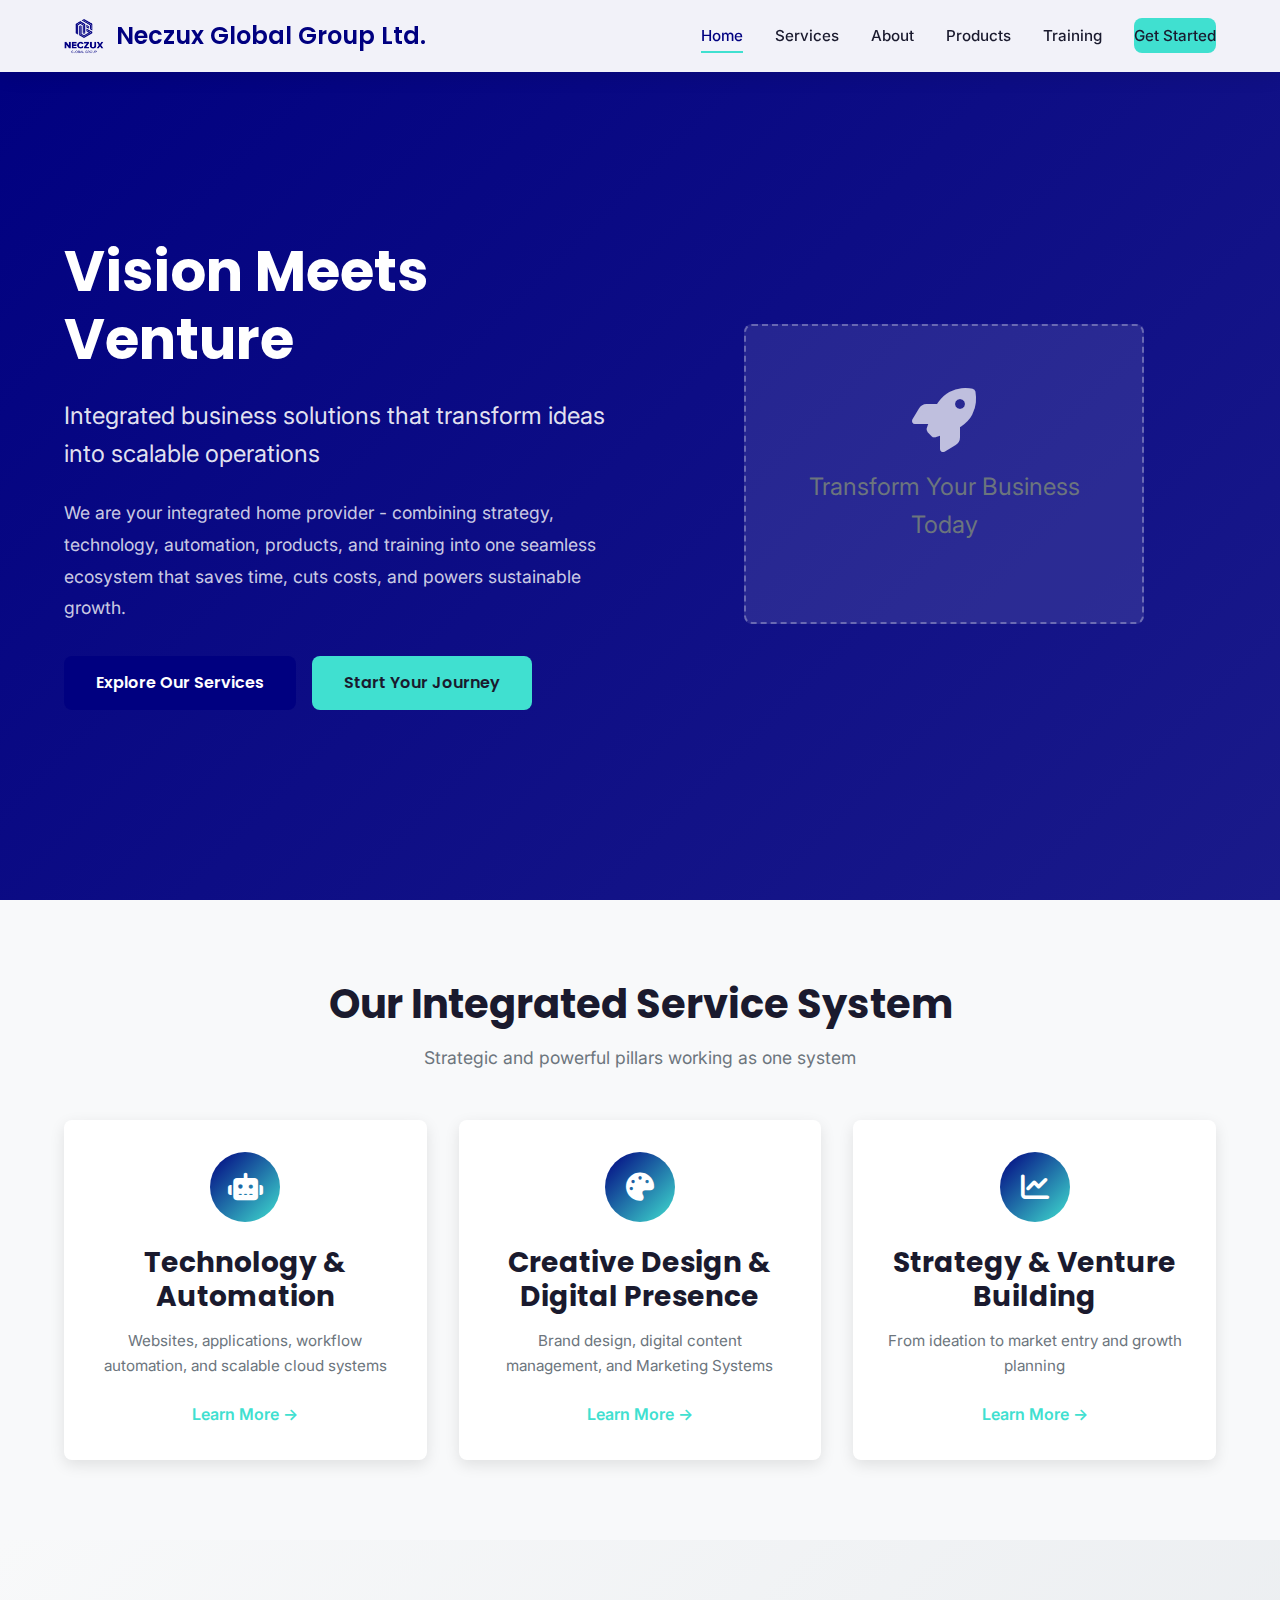
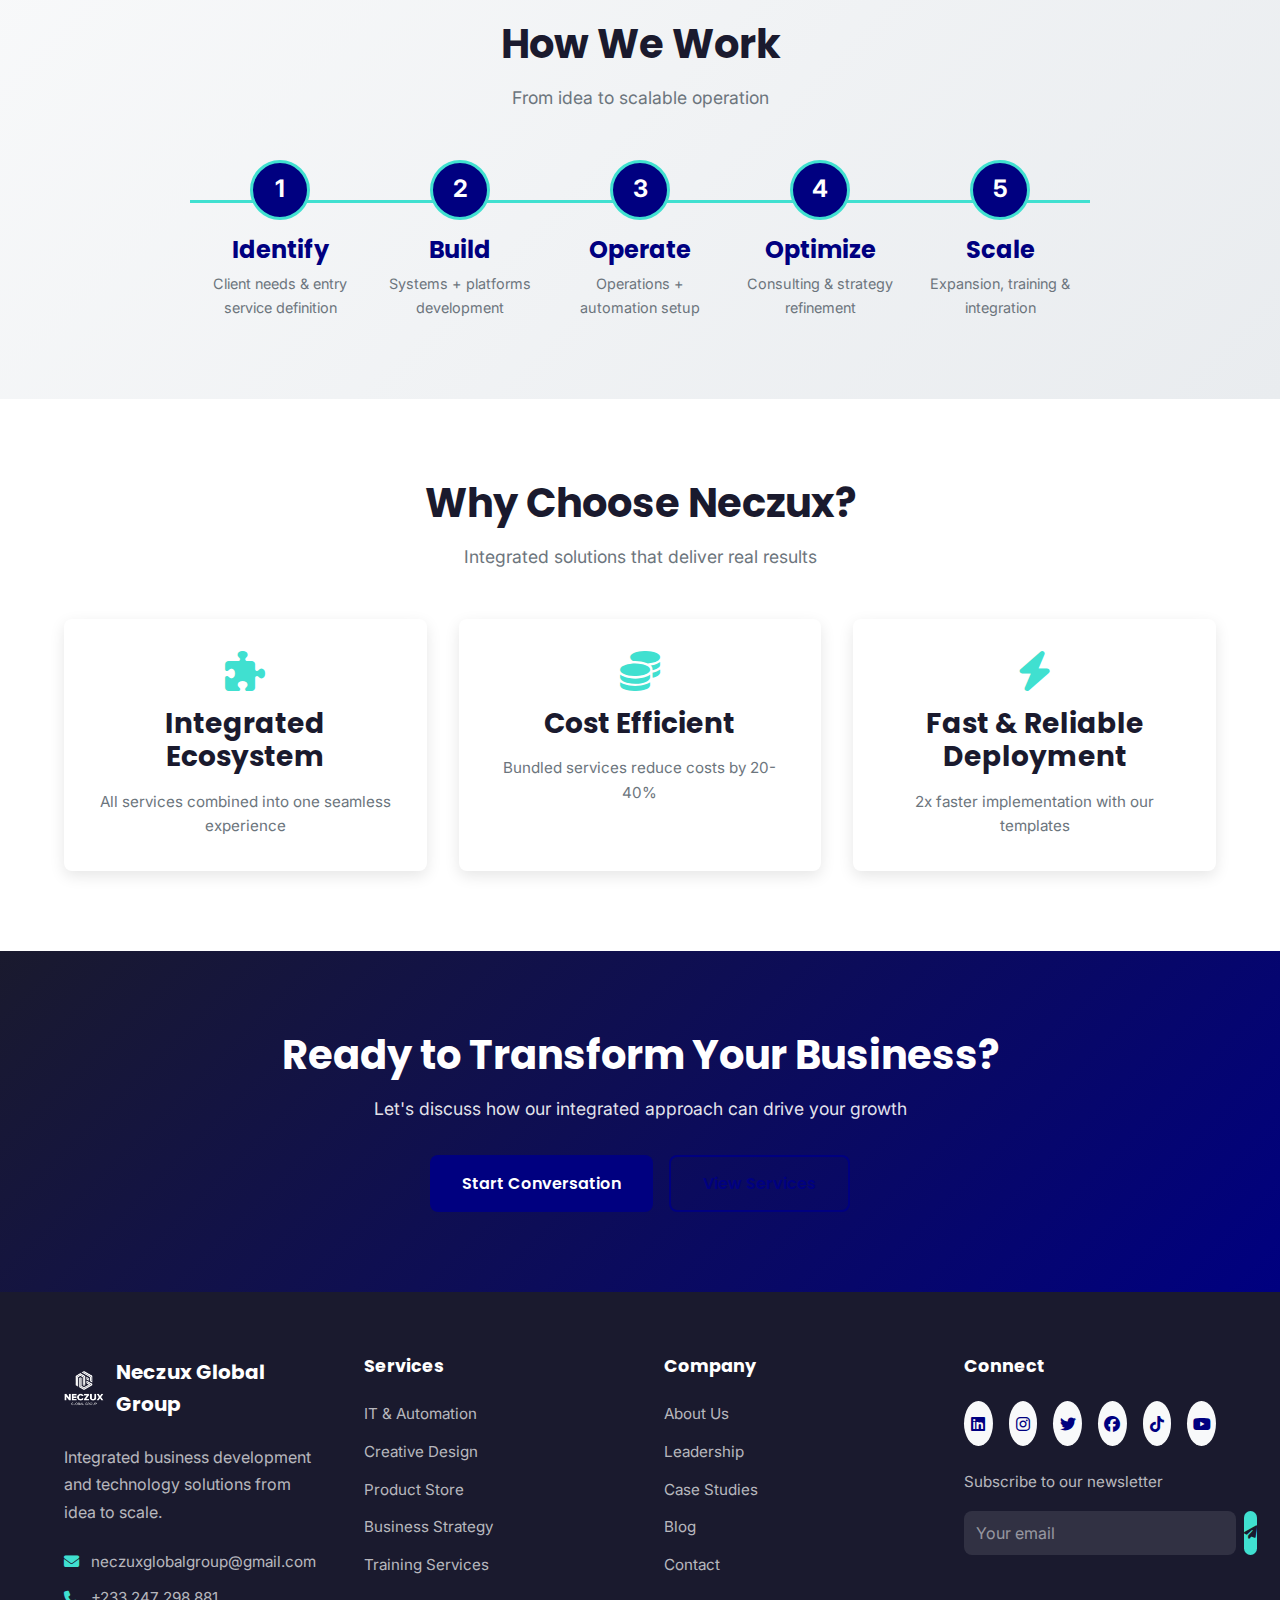
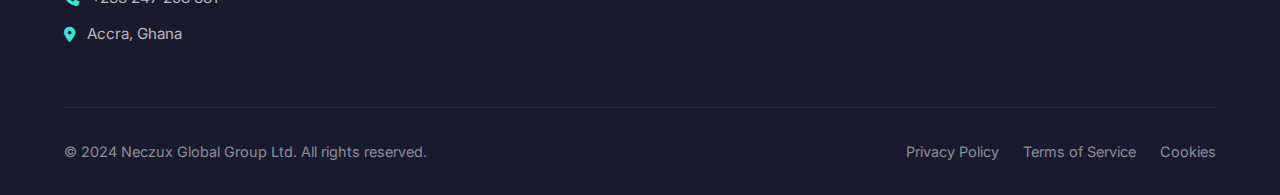
<file: index.html>
<!DOCTYPE html>
<html lang="en">
<head>
    <meta charset="UTF-8">
    <meta name="viewport" content="width=device-width, initial-scale=1.0">
    <meta name="description" content="Neczux Global Group - Integrated Business Solutions from Idea to Scale">
    <title>Neczux Global Group | Vision Meets Venture</title>
    <link rel="stylesheet" href="styles/main.css">
    <link rel="stylesheet" href="https://cdnjs.cloudflare.com/ajax/libs/font-awesome/6.4.0/css/all.min.css">
    <link href="https://fonts.googleapis.com/css2?family=Poppins:wght@300;400;500;600;700;800&family=Inter:wght@300;400;500;600&display=swap" rel="stylesheet">
    <link rel="icon" type="image/x-icon" href="assets/images/favicon.ico">
</head>
<body>
    <!-- Header & Navigation -->
    <header class="main-header">
        <div class="container">
            <nav class="navbar">
                <a href="index.html" class="logo">
                    <img src="ngg-images/NGG.png" alt="Neczux Global Group Logo">
                    <span class="logo-text">Neczux Global Group Ltd.</span>
                </a>
                
                <div class="nav-menu">
                    <ul class="nav-list">
                        <li><a href="index.html" class="active">Home</a></li>
                        <li><a href="services.html">Services</a></li>
                        <li><a href="about.html">About</a></li>
                        <li><a href="products.html">Products</a></li>
                        <li><a href="training.html">Training</a></li>
                        <li><a href="contact.html" class="nav-cta">Get Started</a></li>
                    </ul>
                </div>
                
                <button class="mobile-menu-btn">
                    <span></span>
                    <span></span>
                    <span></span>
                </button>
            </nav>
        </div>
    </header>

    <!-- Hero Section -->
    <section class="hero">
        <div class="container">
            <div class="hero-content">
                <h1 class="hero-title">Vision Meets Venture</h1>
                <p class="hero-subtitle">Integrated business solutions that transform ideas into scalable operations</p>
                <p class="hero-description">
                    We are your integrated home provider - combining strategy, technology, automation, 
                    products, and training into one seamless ecosystem that saves time, cuts costs, 
                    and powers sustainable growth.
                </p>
                <div class="hero-buttons">
                    <a href="services.html" class="btn btn-primary">Explore Our Services</a>
                    <a href="contact.html" class="btn btn-secondary">Start Your Journey</a>
                </div>
            </div>
            <div class="hero-visual">
                <div class="visual-placeholder">
                    <i class="fas fa-rocket"></i>
                    <p>Transform Your Business Today</p>
                </div>
            </div>
        </div>
    </section>

    <!-- Core Services -->
    <section class="core-services">
        <div class="container">
            <div class="section-header">
                <h2>Our Integrated Service System</h2>
                <p class="section-subtitle">Strategic and powerful pillars working as one system</p>
            </div>
            
            <div class="services-grid">
                <div class="service-card">
                    <div class="service-icon">
                        <i class="fas fa-robot"></i>
                    </div>
                    <h3>Technology & Automation</h3>
                    <p>Websites, applications, workflow automation, and scalable cloud systems</p>
                    <a href="services.html#it-automation" class="service-link">Learn More →</a>
                </div>
                
                <div class="service-card">
                    <div class="service-icon">
                        <i class="fas fa-palette"></i>
                    </div>
                    <h3>Creative Design & Digital Presence</h3>
                    <p>Brand design, digital content management, and Marketing Systems </p>
                    <a href="services.html#creative-design" class="service-link">Learn More →</a>
                </div>
                
                <div class="service-card">
                    <div class="service-icon">
                        <i class="fas fa-chart-line"></i>
                    </div>
                    <h3>Strategy & Venture Building</h3>
                    <p>From ideation to market entry and growth planning</p>
                    <a href="services.html#strategy" class="service-link">Learn More →</a>
                </div>
            </div>
        </div>
    </section>

    <!-- Development Framework -->
    <section class="framework">
        <div class="container">
            <div class="section-header">
                <h2>How We Work</h2>
                <p class="section-subtitle">From idea to scalable operation</p>
            </div>
            
            <div class="framework-timeline">
                <div class="timeline-step">
                    <div class="step-number">1</div>
                    <h4>Identify</h4>
                    <p>Client needs & entry service definition</p>
                </div>
                
                <div class="timeline-step">
                    <div class="step-number">2</div>
                    <h4>Build</h4>
                    <p>Systems + platforms development</p>
                </div>
                
                <div class="timeline-step">
                    <div class="step-number">3</div>
                    <h4>Operate</h4>
                    <p>Operations + automation setup</p>
                </div>
                
                <div class="timeline-step">
                    <div class="step-number">4</div>
                    <h4>Optimize</h4>
                    <p>Consulting & strategy refinement</p>
                </div>
                
                <div class="timeline-step">
                    <div class="step-number">5</div>
                    <h4>Scale</h4>
                    <p>Expansion, training & integration</p>
                </div>
            </div>
        </div>
    </section>

    <!-- Why Choose Us -->
    <section class="why-choose">
        <div class="container">
            <div class="section-header">
                <h2>Why Choose Neczux?</h2>
                <p class="section-subtitle">Integrated solutions that deliver real results</p>
            </div>
            
            <div class="benefits-grid">
                <div class="benefit-card">
                    <i class="fas fa-puzzle-piece"></i>
                    <h3>Integrated Ecosystem</h3>
                    <p>All services combined into one seamless experience</p>
                </div>
                
                <div class="benefit-card">
                    <i class="fas fa-coins"></i>
                    <h3>Cost Efficient</h3>
                    <p>Bundled services reduce costs by 20-40%</p>
                </div>
                
                <div class="benefit-card">
                    <i class="fas fa-bolt"></i>
                    <h3>Fast & Reliable Deployment</h3>
                    <p>2x faster implementation with our templates</p>
                </div>
            </div>
        </div>
    </section>
    
    <!-- CTA Section -->
    <section class="cta-section">
        <div class="container">
            <div class="cta-content">
                <h2>Ready to Transform Your Business?</h2>
                <p>Let's discuss how our integrated approach can drive your growth</p>
                <div class="cta-buttons">
                    <a href="contact.html" class="btn btn-primary">Start Conversation</a>
                    <a href="services.html" class="btn btn-outline">View Services</a>
                </div>
            </div>
        </div>
    </section>

    <!-- Footer -->
    <footer class="main-footer">
        <div class="container">
            <div class="footer-grid">
                <div class="footer-col">
                    <div class="footer-logo">
                        <img src="ngg-images/NGG3.png" alt="Neczux Logo">
                        <span>Neczux Global Group</span>
                    </div>
                    <p class="footer-description">
                        Integrated business development and technology solutions from idea to scale.
                    </p>
                    <div class="footer-contact">
                        <p><i class="fas fa-envelope"></i> neczuxglobalgroup@gmail.com</p>
                        <p><i class="fas fa-phone"></i> +233 247 298 881</p>
                        <p><i class="fas fa-map-marker-alt"></i> Accra, Ghana</p>
                    </div>
                </div>
                
                <div class="footer-col">
                    <h4>Services</h4>
                    <ul>
                        <li><a href="services.html#it-automation">IT & Automation</a></li>
                        <li><a href="services.html#creative-design">Creative Design</a></li>
                        <li><a href="products.html">Product Store</a></li>
                        <li><a href="services.html#strategy">Business Strategy</a></li>
                        <li><a href="training.html">Training Services</a></li>
                    </ul>
                </div>
                
                <div class="footer-col">
                    <h4>Company</h4>
                    <ul>
                        <li><a href="about.html">About Us</a></li>
                        <li><a href="about.html#leadership">Leadership</a></li>
                        <li><a href="#">Case Studies</a></li>
                        <li><a href="#">Blog</a></li>
                        <li><a href="contact.html">Contact</a></li>
                    </ul>
                </div>
                
                <div class="footer-col">
                    <h4>Connect</h4>
                    <div class="social-links">
                        <a href="https://www.linkedin.com/company/neczuxglobal" target="_blank" rel="noopener noreferrer" aria-label="LinkedIn">
                            <i class="fab fa-linkedin"></i>
                        </a>
                        <a href="https://www.instagram.com/neczuxglobal" target="_blank" rel="noopener noreferrer" aria-label="Instagram">
                            <i class="fab fa-instagram"></i>
                        </a>
                        <a href="https://x.com/neczuxglobal" target="_blank" rel="noopener noreferrer" aria-label="Twitter">
                            <i class="fab fa-twitter"></i>
                        </a>
                        <a href="https://www.facebook.com/neczuxglobal" target="_blank" rel="noopener noreferrer" aria-label="Facebook">
                            <i class="fab fa-facebook"></i>
                        </a>
                        <a href="https://www.tiktok.com/@neczuxglobal" target="_blank" rel="noopener noreferrer" aria-label="Tiktok">
                            <i class="fab fa-tiktok"></i>
                        <a href="#"><i class="fab fa-youtube"></i></a>
                    </div>
                    <div class="newsletter">
                        <p>Subscribe to our newsletter</p>
                        <form class="newsletter-form">
                            <input type="email" placeholder="Your email" required>
                            <button type="submit"><i class="fas fa-paper-plane"></i></button>
                        </form>
                    </div>
                </div>
            </div>
            
            <div class="footer-bottom">
                <p>&copy; 2024 Neczux Global Group Ltd. All rights reserved.</p>
                <div class="footer-links">
                    <a href="#">Privacy Policy</a>
                    <a href="#">Terms of Service</a>
                    <a href="#">Cookies</a>
                </div>
            </div>
        </div>
    </footer>

    <script src="scripts/main.js"></script>
</body>
</html>
</file>
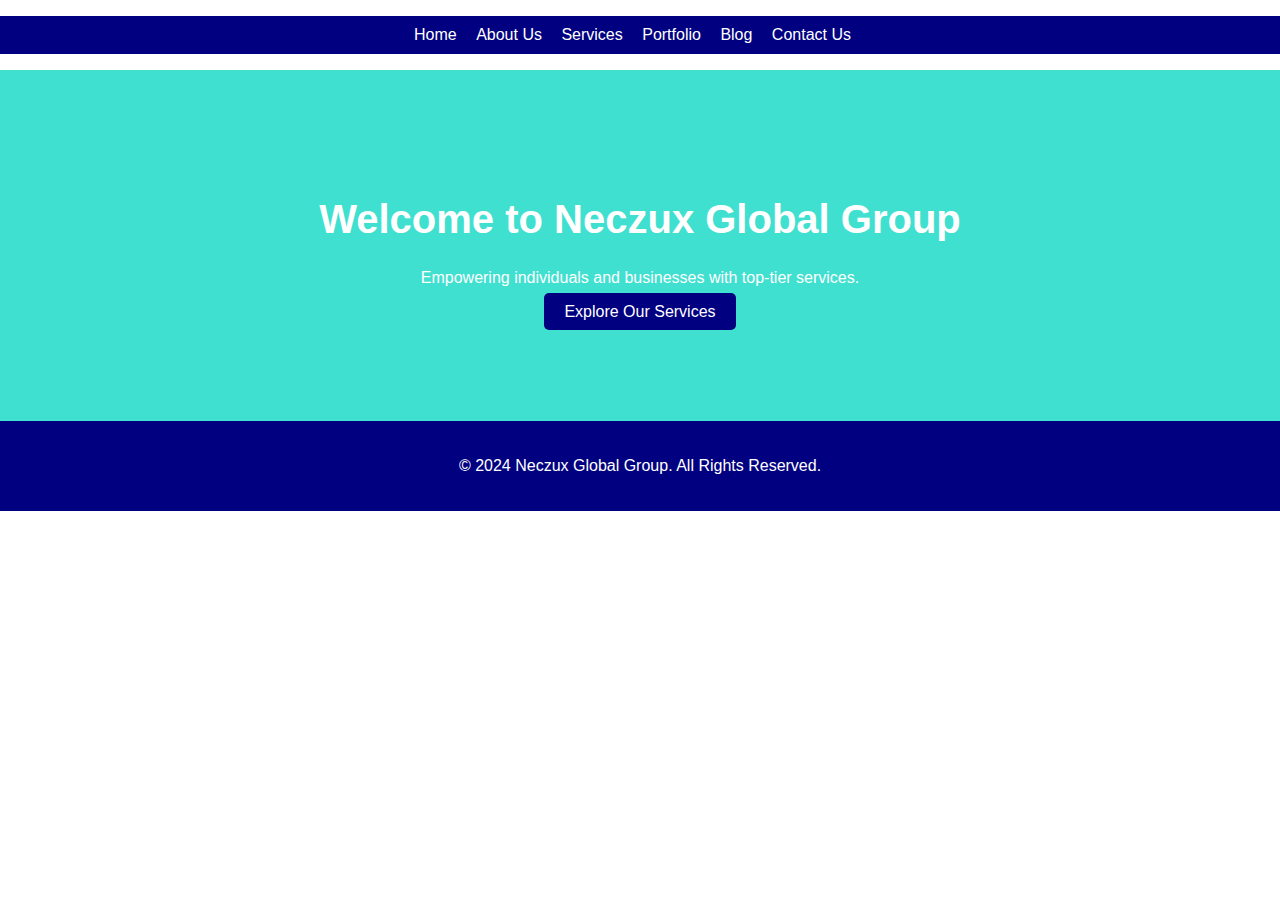
<file: frontend/index.html>
<!DOCTYPE html>
<html lang="en">
<head>
    <meta charset="UTF-8">
    <meta name="viewport" content="width=device-width, initial-scale=1.0">
    <title>Neczux Global Group</title>
    <link rel="stylesheet" href="../static/css/styles.css">
</head>
<body>
    <!-- Navigation -->
    <nav>
        <ul>
            <li><a href="#home">Home</a></li>
            <li><a href="#about">About Us</a></li>
            <li><a href="#services">Services</a></li>
            <li><a href="#portfolio">Portfolio</a></li>
            <li><a href="#blog">Blog</a></li>
            <li><a href="#contact">Contact Us</a></li>
        </ul>
    </nav>

    <!-- Home Section -->
    <section id="home">
        <h1>Welcome to Neczux Global Group</h1>
        <p>Empowering individuals and businesses with top-tier services.</p>
        <a href="#services">Explore Our Services</a>
    </section>

    <!-- Other Sections (About, Services, etc.) will follow here -->

    <!-- Footer -->
    <footer>
        <p>&copy; 2024 Neczux Global Group. All Rights Reserved.</p>
    </footer>
</body>
</html>
</file>
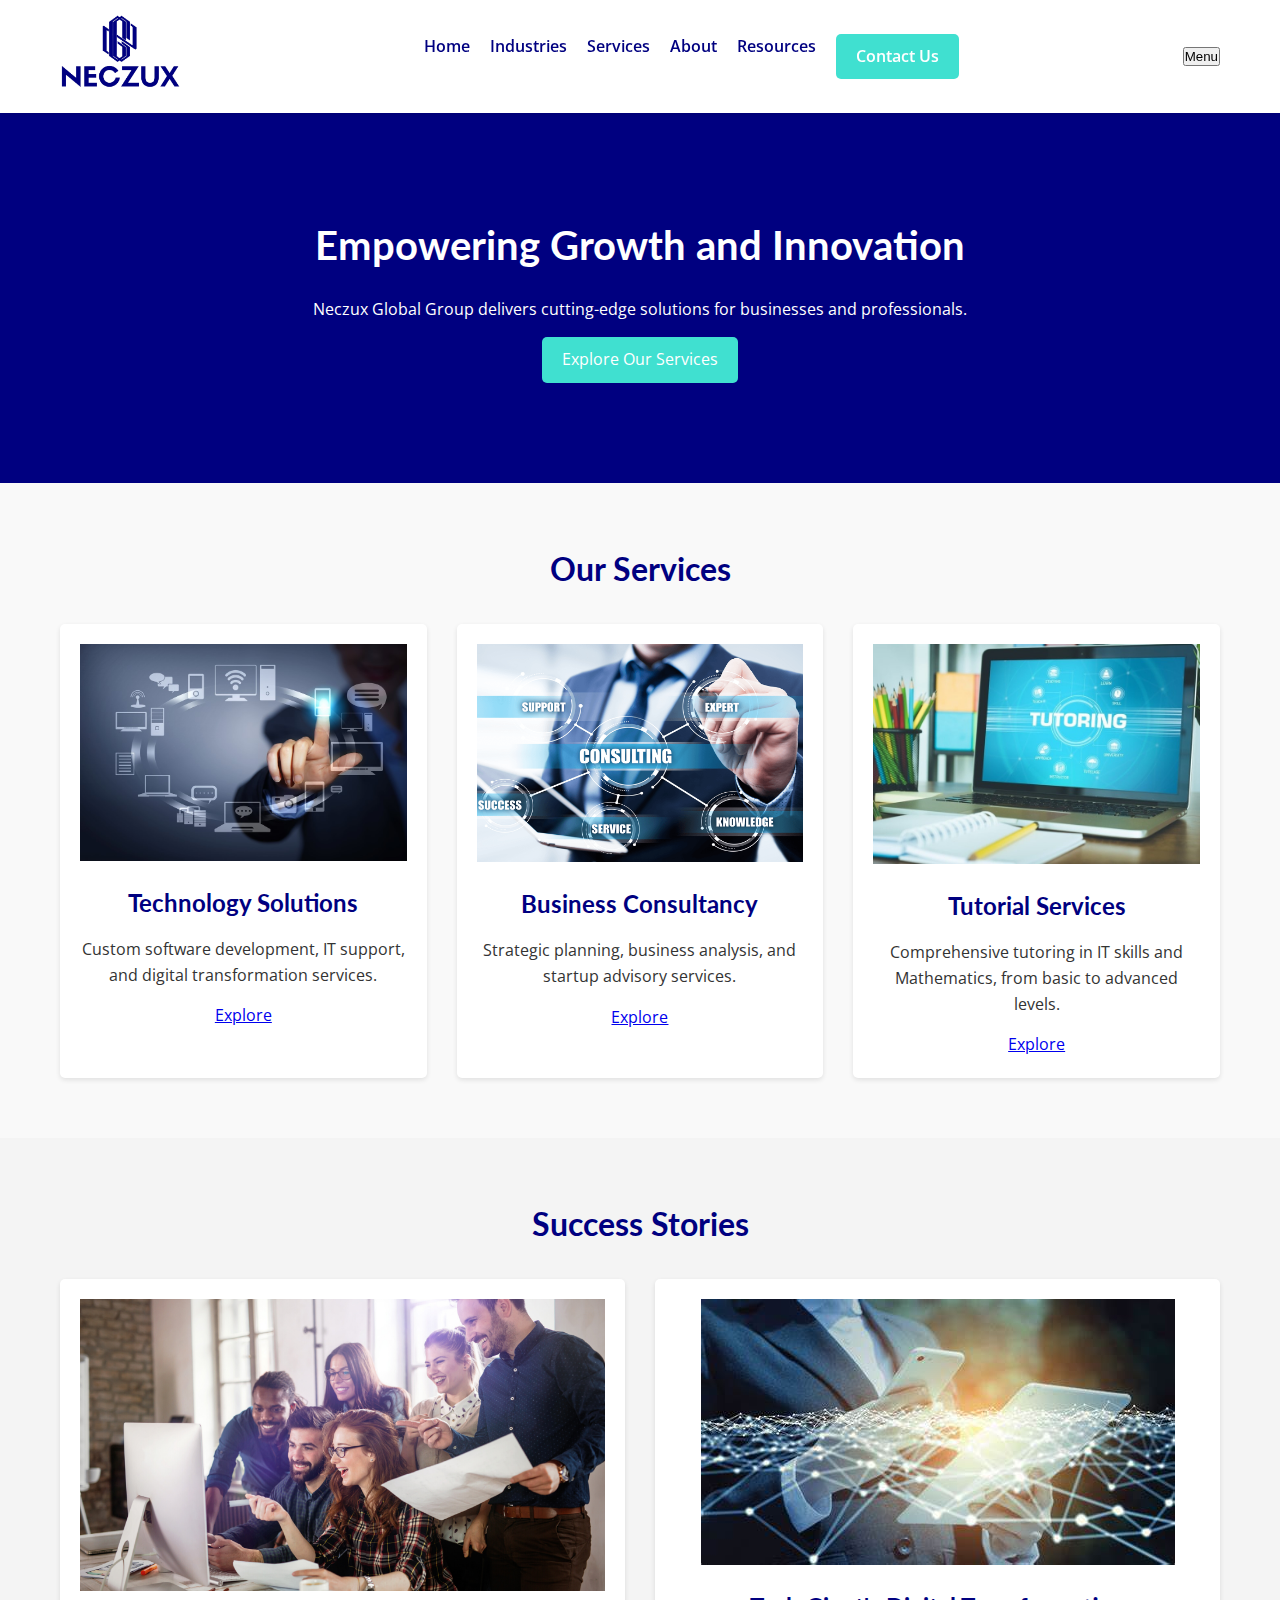
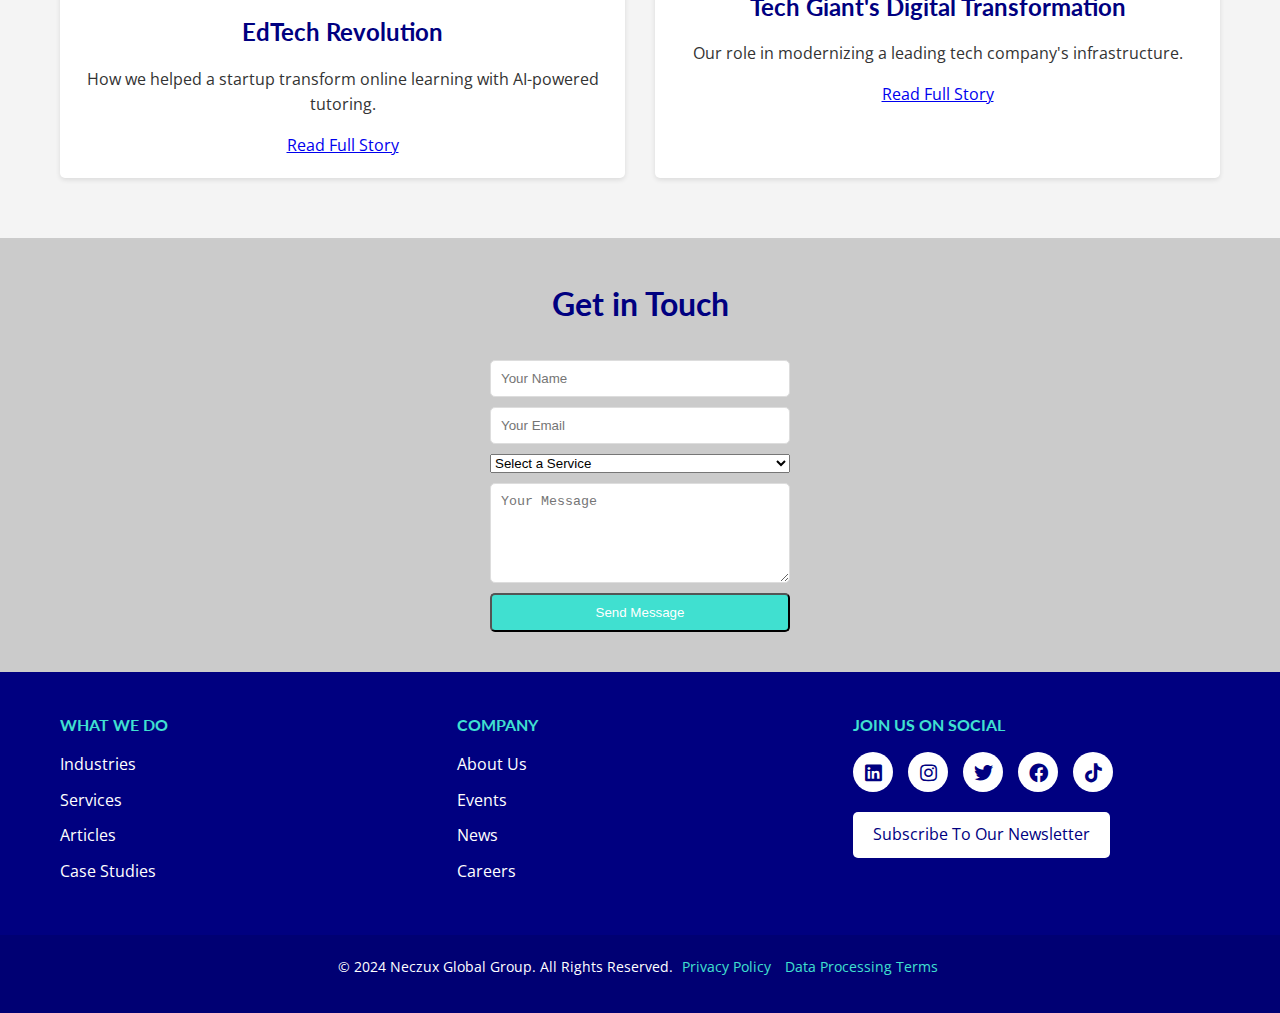
<file: neczux-updated-homepage.html>
<!DOCTYPE html>
<html lang="en">
<head>
    <meta charset="UTF-8">
    <meta name="viewport" content="width=device-width, initial-scale=1.0">
    <title>Neczux Global Group</title>
    <link rel="stylesheet" href="static/css/neczux-updated-styles (1).css">
    <link href="https://cdnjs.cloudflare.com/ajax/libs/font-awesome/5.15.4/css/all.min.css" rel="stylesheet">
    <link href="https://fonts.googleapis.com/css2?family=Open+Sans:wght@400;600&family=Lato:wght@700&display=swap" rel="stylesheet">
</head>
<body>
    <header class="sticky-header">
        <div class="container">
            <div class="logo">
                <img src="ngg/NGG nB1.png" alt="Neczux Global Group Logo">
            </div>
            <nav>
                <ul>
                    <li><a href="neczux-updated-homepage.html">Home</a></li>
                    <li>
                        <a href="#industries">Industries</a>
                        <ul class="dropdown">
                            <li><a href="#tech">Technology</a></li>
                            <li><a href="#education">Education</a></li>
                            <li><a href="#startups">Startups</a></li>
                        </ul>
                    </li>
                    <li>
                        <a href="#services">Services</a>
                        <ul class="dropdown">
                            <li><a href="tech-solutions.html">Technology Solutions</a></li>
                            <li><a href="business-consultancy.html">Business Consultancy</a></li>
                            <li><a href="tutorial-services.html">Tutorial Services</a></li>
                        </ul>
                    </li>
                    <li>
                        <a href="#about">About</a>
                        <ul class="dropdown">
                            <li><a href="#company-info">Company Information</a></li>
                            <li><a href="#leadership">Leadership Team</a></li>
                            <li><a href="#events">Events</a></li>
                            <li><a href="#news">News</a></li>
                            <li><a href="#careers">Careers</a></li>
                            <li><a href="#contact">Contact Us</a></li>
                        </ul>
                    </li>
                    <li>
                        <a href="#resources">Resources</a>
                        <ul class="dropdown">
                            <li><a href="#insights">Insights</a></li>
                            <li><a href="#success-stories">Success Stories</a></li>
                            <li><a href="#key-stories">Key Stories</a></li>
                        </ul>
                    </li>
                    <li><a href="#contact" class="cta-button">Contact Us</a></li>
                </ul>
            </nav>
        </div>
    </header>

    <main>
        <section id="hero" class="full-width">
            <div class="container">
                <h1>Empowering Growth and Innovation</h1>
                <p>Neczux Global Group delivers cutting-edge solutions for businesses and professionals.</p>
                <a href="#services" class="cta-button">Explore Our Services</a>
            </div>
        </section>

        <section id="services" class="alternating-bg">
            <div class="container">
                <h2>Our Services</h2>
                <div class="service-grid">
                    <div class="service-card">
                        <img src="ngg/tech-solution.jpeg" alt="Technology Solutions Icon">
                        <h3>Technology Solutions</h3>
                        <p>Custom software development, IT support, and digital transformation services.</p>
                        <a href="tech-solutions.html" class="learn-more">Explore</a>
                    </div>
                    <div class="service-card">
                        <img src="ngg/consulting-service0.png" alt="Business Consultancy Icon">
                        <h3>Business Consultancy</h3>
                        <p>Strategic planning, business analysis, and startup advisory services.</p>
                        <a href="business-consultancy.html" class="learn-more">Explore</a>
                    </div>
                    <div class="service-card">
                        <img src="ngg/tutoring-service.jpg" alt="Tutorial Services Icon">
                        <h3>Tutorial Services</h3>
                        <p>Comprehensive tutoring in IT skills and Mathematics, from basic to advanced levels.</p>
                        <a href="tutorial-services.html" class="learn-more">Explore</a>
                    </div>
                </div>
            </div>
        </section>

        <section id="success-stories" class="alternating-bg">
            <div class="container">
                <h2>Success Stories</h2>
                <div class="story-grid">
                    <div class="story-card">
                        <img src="ngg/startup upskill.png" alt="StartUp Upskilling">
                        <h3>EdTech Revolution</h3>
                        <p>How we helped a startup transform online learning with AI-powered tutoring.</p>
                        <a href="#" class="read-more">Read Full Story</a>
                    </div>
                    <div class="story-card">
                        <img src="ngg/Big Techs Transformation.jpeg" alt="Digital Transformation">
                        <h3>Tech Giant's Digital Transformation</h3>
                        <p>Our role in modernizing a leading tech company's infrastructure.</p>
                        <a href="#" class="read-more">Read Full Story</a>
                    </div>
                </div>
            </div>
        </section>

        <section id="contact" class="full-width">
            <div class="container">
                <h2>Get in Touch</h2>
                <form id="contact-form">
                    <input type="text" name="name" placeholder="Your Name" required>
                    <input type="email" name="email" placeholder="Your Email" required>
                    <select name="service" required>
                        <option value="">Select a Service</option>
                        <option value="tech-solutions">Technology Solutions</option>
                        <option value="business-consultancy">Business Consultancy</option>
                        <option value="tutorial-services">Tutorial Services</option>
                    </select>
                    <textarea name="message" placeholder="Your Message" required></textarea>
                    <button type="submit" class="cta-button">Send Message</button>
                </form>
            </div>
        </section>
    </main>

    <footer>
        <div class="container">
            <div class="footer-grid">
                <div class="footer-section">
                    <h4>WHAT WE DO</h4>
                    <ul>
                        <li><a href="#industries">Industries</a></li>
                        <li><a href="#services">Services</a></li>
                        <li><a href="#insights">Articles</a></li>
                        <li><a href="#success-stories">Case Studies</a></li>
                    </ul>
                </div>
                <div class="footer-section">
                    <h4>COMPANY</h4>
                    <ul>
                        <li><a href="#about">About Us</a></li>
                        <li><a href="#events">Events</a></li>
                        <li><a href="#news">News</a></li>
                        <li><a href="#careers">Careers</a></li>
                    </ul>
                </div>
                <div class="footer-section">
                    <h4>JOIN US ON SOCIAL</h4>
                    <div class="social-links">
                        <a href="https://www.linkedin.com/company/neczuxglobalgrp" target="_blank" rel="noopener noreferrer" aria-label="LinkedIn">
                            <i class="fab fa-linkedin"></i>
                        </a>
                        <a href="https://www.instagram.com/neczuxglobalgrp" target="_blank" rel="noopener noreferrer" aria-label="Instagram">
                            <i class="fab fa-instagram"></i>
                        </a>
                        <a href="https://x.com/neczuxglobalgrp" target="_blank" rel="noopener noreferrer" aria-label="Twitter">
                            <i class="fab fa-twitter"></i>
                        </a>
                        <a href="https://www.facebook.com/NeczuxGlobalGroup" target="_blank" rel="noopener noreferrer" aria-label="Facebook">
                            <i class="fab fa-facebook"></i>
                        </a>
                        <a href="https://www.tiktok.com/@neczuxglobalgrp" target="_blank" rel="noopener noreferrer" aria-label="Tiktok">
                            <i class="fab fa-tiktok"></i>
                        </a>
                    </div>
                    <a href="#" class="subscribe-button">Subscribe To Our Newsletter</a>
                </div>
            </div>
        </div>
        <div class="bottom-footer">
            <div class="container">
                <p>&copy; 2024 Neczux Global Group. All Rights Reserved. <a href="#">Privacy Policy</a> <a href="#">Data Processing Terms</a></p>
            </div>
        </div>
    </footer>
<script src="frontend/src/neczux-script.js"></script>
</body>
</html>
</file>
<file: static/css/styles.css>
/* General styles */
body {
    font-family: 'Open Sans', sans-serif;
    background-color: #FFFFFF;
    color: #000080;
    margin: 0;
    padding: 0;
}

/* Navigation */
nav ul {
    list-style-type: none;
    background-color: #000080;
    padding: 10px;
    text-align: center;
}

nav ul li {
    display: inline;
    margin-right: 15px;
}

nav ul li a {
    color: #FFFFFF;
    text-decoration: none;
}

/* Home Section */
#home {
    text-align: center;
    padding: 100px;
    background-color: #40E0D0;
    color: #FFFFFF;
}

#home h1 {
    font-size: 2.5rem;
}

#home a {
    text-decoration: none;
    padding: 10px 20px;
    background-color: #000080;
    color: #FFFFFF;
    border-radius: 5px;
}

/* Footer */
footer {
    background-color: #000080;
    color: #FFFFFF;
    text-align: center;
    padding: 20px 0;
}
</file>
<file: styles/main.css>
/* ===== CSS RESET & VARIABLES ===== */
* {
    margin: 0;
    padding: 0;
    box-sizing: border-box;
}

:root {
    /* Color Palette */
    --primary-color: #000080;      /* Navy Blue */
    --secondary-color: #40E0D0;    /* Turquoise */
    --accent-color: #FF6B35;       /* Orange */
    --dark-color: #1a1a2e;
    --light-color: #f8f9fa;
    --gray-color: #6c757d;
    --white-color: #ffffff;
    --success-color: #28a745;
    
    /* Typography */
    --font-heading: 'Poppins', sans-serif;
    --font-body: 'Inter', sans-serif;
    
    /* Spacing */
    --section-padding: 5rem 0;
    --container-width: 1200px;
    --border-radius: 8px;
    --box-shadow: 0 5px 15px rgba(0,0,0,0.1);
    --transition: all 0.3s ease;
}

html {
    scroll-behavior: smooth;
}

body {
    font-family: var(--font-body);
    line-height: 1.6;
    color: var(--dark-color);
    background-color: var(--white-color);
    overflow-x: hidden;
}

.container {
    width: 100%;
    max-width: var(--container-width);
    margin: 0 auto;
    padding: 0 1.5rem;
}

/* ===== TYPOGRAPHY ===== */
h1, h2, h3, h4, h5, h6 {
    font-family: var(--font-heading);
    font-weight: 700;
    line-height: 1.2;
    margin-bottom: 1rem;
    color: var(--dark-color);
}

h1 {
    font-size: 3rem;
}

h2 {
    font-size: 2.5rem;
}

h3 {
    font-size: 1.75rem;
}

h4 {
    font-size: 1.5rem;
}

p {
    margin-bottom: 1rem;
    color: var(--gray-color);
}

.section-header {
    text-align: center;
    margin-bottom: 3rem;
}

.section-subtitle {
    color: var(--gray-color);
    font-size: 1.1rem;
    max-width: 600px;
    margin: 0 auto 2rem;
}

/* ===== BUTTONS ===== */
.btn {
    display: inline-flex;
    align-items: center;
    justify-content: center;
    padding: 0.875rem 2rem;
    border-radius: var(--border-radius);
    font-family: var(--font-heading);
    font-weight: 600;
    font-size: 1rem;
    text-decoration: none;
    border: none;
    cursor: pointer;
    transition: var(--transition);
    gap: 0.5rem;
}

.btn-primary {
    background-color: var(--primary-color);
    color: var(--white-color);
}

.btn-primary:hover {
    background-color: #000066;
    transform: translateY(-2px);
    box-shadow: var(--box-shadow);
}

.btn-secondary {
    background-color: var(--secondary-color);
    color: var(--dark-color);
}

.btn-secondary:hover {
    background-color: #36d1c4;
    transform: translateY(-2px);
}

.btn-outline {
    background-color: transparent;
    border: 2px solid var(--primary-color);
    color: var(--primary-color);
}

.btn-outline:hover {
    background-color: var(--primary-color);
    color: var(--white-color);
}

.btn-small {
    padding: 0.5rem 1rem;
    font-size: 0.875rem;
}

.btn-full-width {
    width: 100%;
}

/* ===== HEADER & NAVIGATION ===== */
.main-header {
    position: fixed;
    top: 0;
    left: 0;
    width: 100%;
    background-color: rgba(255, 255, 255, 0.95);
    backdrop-filter: blur(10px);
    z-index: 1000;
    box-shadow: 0 2px 20px rgba(0, 0, 0, 0.1);
    padding: 1rem 0;
}

.navbar {
    display: flex;
    align-items: center;
    justify-content: space-between;
}

.logo {
    display: flex;
    align-items: center;
    text-decoration: none;
    gap: 0.75rem;
}

.logo img {
    height: 40px;
    width: auto;
}

.logo-text {
    font-family: var(--font-heading);
    font-weight: 600;
    font-size: 1.5rem;
    color: var(--primary-color);
}

.nav-menu {
    display: flex;
    align-items: center;
}

.nav-list {
    display: flex;
    list-style: none;
    gap: 2rem;
    align-items: center;
}

.nav-list li a {
    text-decoration: none;
    color: var(--dark-color);
    font-weight: 500;
    font-size: 0.95rem;
    transition: var(--transition);
    padding: 0.5rem 0;
    position: relative;
}

.nav-list li a:hover,
.nav-list li a.active {
    color: var(--primary-color);
}

.nav-list li a.active::after {
    content: '';
    position: absolute;
    bottom: 0;
    left: 0;
    width: 100%;
    height: 2px;
    background-color: var(--secondary-color);
}

.nav-cta {
    background-color: var(--secondary-color);
    color: var(--dark-color);
    padding: 0.75rem 1.5rem;
    border-radius: var(--border-radius);
    font-weight: 600;
}

.nav-cta:hover {
    background-color: #36d1c4;
    color: var(--dark-color);
}

.mobile-menu-btn {
    display: none;
    flex-direction: column;
    background: none;
    border: none;
    cursor: pointer;
    padding: 0.5rem;
}

.mobile-menu-btn span {
    width: 25px;
    height: 3px;
    background-color: var(--dark-color);
    margin: 3px 0;
    transition: var(--transition);
}

/* ===== HERO SECTIONS ===== */
.hero {
    padding: 8rem 0 5rem;
    background: linear-gradient(135deg, var(--primary-color) 0%, #1a1a8a 100%);
    color: var(--white-color);
    min-height: 100vh;
    display: flex;
    align-items: center;
}

.hero .container {
    display: grid;
    grid-template-columns: 1fr 1fr;
    gap: 4rem;
    align-items: center;
}

.hero-content h1 {
    color: var(--white-color);
    font-size: 3.5rem;
    margin-bottom: 1.5rem;
}

.hero-subtitle {
    font-size: 1.5rem;
    color: rgba(255, 255, 255, 0.9);
    margin-bottom: 1.5rem;
    font-weight: 400;
}

.hero-description {
    font-size: 1.1rem;
    color: rgba(255, 255, 255, 0.8);
    margin-bottom: 2rem;
    line-height: 1.8;
}

.hero-buttons {
    display: flex;
    gap: 1rem;
    margin-top: 2rem;
}

.hero-visual {
    display: flex;
    justify-content: center;
    align-items: center;
}

.visual-placeholder {
    width: 100%;
    max-width: 400px;
    height: 300px;
    background: rgba(255, 255, 255, 0.1);
    border-radius: var(--border-radius);
    display: flex;
    flex-direction: column;
    justify-content: center;
    align-items: center;
    color: var(--white-color);
    font-size: 1.5rem;
    gap: 1rem;
    padding: 2rem;
    text-align: center;
    border: 2px dashed rgba(255, 255, 255, 0.3);
}

.visual-placeholder i {
    font-size: 4rem;
    opacity: 0.7;
}

.page-hero {
    padding: 8rem 0 4rem;
    background: linear-gradient(135deg, var(--primary-color) 0%, #1a1a8a 100%);
    color: var(--white-color);
    text-align: center;
}

.page-hero h1 {
    color: var(--white-color);
    margin-bottom: 1rem;
}

.page-hero .hero-subtitle {
    font-size: 1.25rem;
    margin-bottom: 1.5rem;
}

.page-hero .hero-description {
    max-width: 800px;
    margin: 0 auto;
    font-size: 1.1rem;
    line-height: 1.8;
}

/* ===== SERVICES SECTIONS ===== */
.core-services {
    padding: var(--section-padding);
    background-color: var(--light-color);
}

.services-grid {
    display: grid;
    grid-template-columns: repeat(auto-fit, minmax(250px, 1fr));
    gap: 2rem;
    margin-top: 3rem;
}

.service-card {
    background: var(--white-color);
    padding: 2rem;
    border-radius: var(--border-radius);
    box-shadow: var(--box-shadow);
    transition: var(--transition);
    text-align: center;
}

.service-card:hover {
    transform: translateY(-10px);
    box-shadow: 0 15px 30px rgba(0,0,0,0.15);
}

.service-icon {
    width: 70px;
    height: 70px;
    background: linear-gradient(135deg, var(--primary-color), var(--secondary-color));
    border-radius: 50%;
    display: flex;
    align-items: center;
    justify-content: center;
    margin: 0 auto 1.5rem;
    color: var(--white-color);
    font-size: 1.75rem;
}

.service-card h3 {
    margin-bottom: 1rem;
}

.service-card p {
    margin-bottom: 1.5rem;
    font-size: 0.95rem;
}

.service-link {
    color: var(--secondary-color);
    text-decoration: none;
    font-weight: 600;
    display: inline-flex;
    align-items: center;
    gap: 0.5rem;
    transition: var(--transition);
}

.service-link:hover {
    color: var(--primary-color);
    gap: 0.75rem;
}

/* Service Architecture */
.service-architecture {
    padding: var(--section-padding);
}

.service-pillar {
    margin-bottom: 4rem;
    padding: 2rem;
    background: var(--light-color);
    border-radius: var(--border-radius);
    border-left: 4px solid var(--primary-color);
}

.service-pillar:nth-child(2) {
    border-left-color: var(--secondary-color);
}

.service-pillar:nth-child(3) {
    border-left-color: var(--accent-color);
}

.service-pillar:nth-child(4) {
    border-left-color: #28a745;
}

.service-pillar:nth-child(5) {
    border-left-color: #6f42c1;
}

.pillar-header {
    display: flex;
    align-items: center;
    gap: 2rem;
    margin-bottom: 2rem;
}

.pillar-number {
    font-size: 3rem;
    font-weight: 700;
    color: var(--dark-color);
    opacity: 0.2;
}

.pillar-title h2 {
    margin-bottom: 0.5rem;
}

.pillar-tagline {
    color: var(--secondary-color);
    font-style: italic;
    font-weight: 500;
}

.pillar-content {
    padding-left: 1rem;
}

.service-list {
    display: grid;
    grid-template-columns: repeat(auto-fit, minmax(300px, 1fr));
    gap: 1.5rem;
}

.service-item {
    display: flex;
    gap: 1rem;
    align-items: flex-start;
    padding: 1rem;
    background: var(--white-color);
    border-radius: var(--border-radius);
    box-shadow: 0 2px 5px rgba(0,0,0,0.05);
}

.service-item i {
    color: var(--secondary-color);
    margin-top: 0.25rem;
    font-size: 1.2rem;
}

.service-item h4 {
    margin-bottom: 0.5rem;
    font-size: 1.1rem;
}

.service-item p {
    margin: 0;
    font-size: 0.9rem;
}

/* Product Categories */
.product-categories {
    display: grid;
    grid-template-columns: repeat(auto-fit, minmax(200px, 1fr));
    gap: 1.5rem;
    margin-top: 2rem;
}

.category-card {
    background: var(--white-color);
    padding: 1.5rem;
    border-radius: var(--border-radius);
    box-shadow: var(--box-shadow);
    text-align: center;
    transition: var(--transition);
}

.category-card:hover {
    transform: translateY(-5px);
}

.category-card i {
    font-size: 2.5rem;
    color: var(--primary-color);
    margin-bottom: 1rem;
}

.category-card h4 {
    margin-bottom: 1rem;
    font-size: 1.2rem;
}

.category-card ul {
    list-style: none;
    text-align: left;
    margin-bottom: 1.5rem;
}

.category-card li {
    padding: 0.5rem 0;
    color: var(--gray-color);
    border-bottom: 1px solid #eee;
    font-size: 0.9rem;
}

.category-card li:last-child {
    border-bottom: none;
}

/* ===== FRAMEWORK SECTIONS ===== */
.framework {
    padding: var(--section-padding);
    background: linear-gradient(135deg, #f8f9fa 0%, #e9ecef 100%);
}

.framework-timeline {
    display: flex;
    justify-content: space-between;
    position: relative;
    max-width: 900px;
    margin: 0 auto;
}

.framework-timeline::before {
    content: '';
    position: absolute;
    top: 40px;
    left: 0;
    right: 0;
    height: 3px;
    background: var(--secondary-color);
    z-index: 1;
}

.timeline-step {
    text-align: center;
    position: relative;
    z-index: 2;
    flex: 1;
    padding: 0 1rem;
}

.step-number {
    width: 80px;
    height: 80px;
    background: var(--white-color);
    border: 3px solid var(--secondary-color);
    border-radius: 50%;
    display: flex;
    align-items: center;
    justify-content: center;
    margin: 0 auto 1rem;
    font-size: 1.5rem;
    font-weight: 700;
    color: var(--primary-color);
}

.timeline-step h4 {
    margin-bottom: 0.5rem;
    color: var(--primary-color);
}

.timeline-step p {
    font-size: 0.9rem;
    margin: 0;
}

.framework-section {
    padding: var(--section-padding);
    background-color: var(--light-color);
}

.framework-content {
    max-width: 800px;
    margin: 0 auto;
    text-align: center;
}

.framework-description {
    font-size: 1.5rem;
    font-weight: 600;
    color: var(--primary-color);
    margin-bottom: 3rem;
}

.framework-process {
    display: flex;
    flex-direction: column;
    gap: 2rem;
}

.process-step {
    display: flex;
    align-items: center;
    gap: 2rem;
}

.step-visual {
    display: flex;
    flex-direction: column;
    align-items: center;
    flex-shrink: 0;
}

.step-icon {
    width: 60px;
    height: 60px;
    background: var(--primary-color);
    color: var(--white-color);
    border-radius: 50%;
    display: flex;
    align-items: center;
    justify-content: center;
    font-size: 1.25rem;
    font-weight: 700;
}

.step-line {
    width: 3px;
    height: 40px;
    background: var(--secondary-color);
    margin-top: 0.5rem;
}

.process-step:last-child .step-line {
    display: none;
}

.step-content {
    text-align: left;
}

.step-content h4 {
    margin-bottom: 0.5rem;
    color: var(--primary-color);
}

.step-content p {
    margin: 0;
    color: var(--gray-color);
}

/* ===== WHY CHOOSE US ===== */
.why-choose {
    padding: var(--section-padding);
}

.benefits-grid {
    display: grid;
    grid-template-columns: repeat(auto-fit, minmax(250px, 1fr));
    gap: 2rem;
    margin-top: 3rem;
}

.benefit-card {
    text-align: center;
    padding: 2rem;
    background: var(--white-color);
    border-radius: var(--border-radius);
    box-shadow: var(--box-shadow);
    transition: var(--transition);
}

.benefit-card:hover {
    transform: translateY(-5px);
}

.benefit-card i {
    font-size: 2.5rem;
    color: var(--secondary-color);
    margin-bottom: 1rem;
}

.benefit-card h3 {
    margin-bottom: 1rem;
}

.benefit-card p {
    margin: 0;
    font-size: 0.95rem;
}

/* ===== MISSION VISION ===== */
.mission-vision {
    padding: var(--section-padding);
    background-color: var(--light-color);
}

.mv-grid {
    display: grid;
    grid-template-columns: repeat(auto-fit, minmax(300px, 1fr));
    gap: 2rem;
}

.mv-card {
    text-align: center;
    padding: 2rem;
    background: var(--white-color);
    border-radius: var(--border-radius);
    box-shadow: var(--box-shadow);
}

.mv-card i {
    font-size: 2.5rem;
    color: var(--primary-color);
    margin-bottom: 1.5rem;
}

.mv-card h3 {
    margin-bottom: 1rem;
    color: var(--primary-color);
}

.mv-card p {
    margin: 0;
    line-height: 1.7;
}

/* ===== CORE IDENTITY ===== */
.core-identity {
    padding: var(--section-padding);
    text-align: center;
}

.identity-content {
    max-width: 800px;
    margin: 0 auto;
}

.identity-content h2 {
    margin-bottom: 1.5rem;
}

.identity-statement {
    font-size: 1.2rem;
    line-height: 1.8;
    margin-bottom: 2rem;
}

.identity-highlight {
    font-size: 1.3rem;
    font-weight: 600;
    color: var(--primary-color);
    font-style: italic;
    margin-bottom: 2rem;
    padding: 1rem;
    background: var(--light-color);
    border-left: 4px solid var(--secondary-color);
}

/* ===== WHY SECTION ===== */
.why-section {
    padding: var(--section-padding);
    background-color: var(--light-color);
}

.why-grid {
    display: grid;
    grid-template-columns: repeat(auto-fit, minmax(250px, 1fr));
    gap: 2rem;
    margin-top: 3rem;
}

.why-card {
    text-align: center;
    padding: 2rem;
    background: var(--white-color);
    border-radius: var(--border-radius);
    box-shadow: var(--box-shadow);
    transition: var(--transition);
}

.why-card:hover {
    transform: translateY(-5px);
}

.why-icon {
    width: 70px;
    height: 70px;
    background: linear-gradient(135deg, var(--primary-color), var(--secondary-color));
    border-radius: 50%;
    display: flex;
    align-items: center;
    justify-content: center;
    margin: 0 auto 1.5rem;
    color: var(--white-color);
    font-size: 1.5rem;
}

.why-card h3 {
    margin-bottom: 1rem;
}

.why-card p {
    margin: 0;
    font-size: 0.95rem;
}

/* ===== LEADERSHIP ===== */
.leadership-section {
    padding: var(--section-padding);
}

.leadership-grid {
    display: grid;
    grid-template-columns: repeat(auto-fit, minmax(300px, 1fr));
    gap: 2rem;
    max-width: 700px;
    margin: 3rem auto 0;
}

.leader-card {
    text-align: center;
    padding: 2rem;
    background: var(--white-color);
    border-radius: var(--border-radius);
    box-shadow: var(--box-shadow);
}

.leader-image {
    width: 120px;
    height: 120px;
    background: linear-gradient(135deg, var(--primary-color), var(--secondary-color));
    border-radius: 50%;
    display: flex;
    align-items: center;
    justify-content: center;
    margin: 0 auto 1.5rem;
    color: var(--white-color);
    font-size: 3rem;
}

.leader-card h3 {
    margin-bottom: 0.5rem;
}

.leader-role {
    color: var(--secondary-color);
    font-weight: 600;
    margin-bottom: 1rem;
}

.leader-bio {
    margin-bottom: 1.5rem;
    line-height: 1.6;
}

.leader-contact a {
    display: inline-flex;
    align-items: center;
    gap: 0.5rem;
    color: var(--primary-color);
    text-decoration: none;
    font-weight: 600;
    transition: var(--transition);
}

.leader-contact a:hover {
    color: var(--secondary-color);
}

/* ===== RESULTS ===== */
.results-section {
    padding: var(--section-padding);
    background: linear-gradient(135deg, var(--primary-color) 0%, #1a1a8a 100%);
    color: var(--white-color);
    text-align: center;
}

.results-section h2 {
    color: var(--white-color);
    margin-bottom: 3rem;
}

.results-grid {
    display: grid;
    grid-template-columns: repeat(auto-fit, minmax(200px, 1fr));
    gap: 2rem;
    max-width: 800px;
    margin: 0 auto;
}

.result-item {
    display: flex;
    flex-direction: column;
    align-items: center;
    padding: 2rem;
    background: rgba(255, 255, 255, 0.1);
    border-radius: var(--border-radius);
    backdrop-filter: blur(10px);
}

.result-number {
    font-size: 3rem;
    font-weight: 700;
    color: var(--secondary-color);
    line-height: 1;
    margin-bottom: 0.5rem;
}

.result-label {
    font-size: 0.9rem;
    opacity: 0.9;
}

/* ===== CONTACT SECTION ===== */
.contact-section {
    padding: var(--section-padding);
}

.contact-grid {
    display: grid;
    grid-template-columns: 1fr 1fr;
    gap: 4rem;
}

.contact-info h2 {
    margin-bottom: 1.5rem;
}

.contact-description {
    margin-bottom: 2rem;
    line-height: 1.7;
}

.contact-methods {
    display: flex;
    flex-direction: column;
    gap: 1.5rem;
    margin-bottom: 2rem;
}

.contact-method {
    display: flex;
    align-items: flex-start;
    gap: 1rem;
}

.contact-method i {
    width: 50px;
    height: 50px;
    background: var(--light-color);
    border-radius: 50%;
    display: flex;
    align-items: center;
    justify-content: center;
    color: var(--primary-color);
    font-size: 1.25rem;
    flex-shrink: 0;
}

.contact-method h4 {
    margin-bottom: 0.5rem;
    font-size: 1.1rem;
}

.contact-method a {
    display: block;
    color: var(--primary-color);
    text-decoration: none;
    transition: var(--transition);
}

.contact-method a:hover {
    color: var(--secondary-color);
}

.contact-method p {
    margin: 0;
}

.small-text {
    font-size: 0.85rem;
    opacity: 0.7;
}

.social-contact h4 {
    margin-bottom: 1rem;
}

.social-links {
    display: flex;
    gap: 1rem;
}

.social-links a {
    width: 45px;
    height: 45px;
    background: var(--light-color);
    border-radius: 50%;
    display: flex;
    align-items: center;
    justify-content: center;
    color: var(--primary-color);
    text-decoration: none;
    transition: var(--transition);
}

.social-links a:hover {
    background: var(--primary-color);
    color: var(--white-color);
    transform: translateY(-3px);
}

/* Contact Form */
.contact-form-container h2 {
    margin-bottom: 1.5rem;
}

.contact-form {
    display: flex;
    flex-direction: column;
    gap: 1.5rem;
}

.form-group {
    display: flex;
    flex-direction: column;
}

.form-row {
    display: grid;
    grid-template-columns: 1fr 1fr;
    gap: 1rem;
}

label {
    margin-bottom: 0.5rem;
    font-weight: 600;
    color: var(--dark-color);
    font-size: 0.95rem;
}

input, select, textarea {
    padding: 0.875rem 1rem;
    border: 1px solid #ddd;
    border-radius: var(--border-radius);
    font-family: var(--font-body);
    font-size: 1rem;
    transition: var(--transition);
}

input:focus, select:focus, textarea:focus {
    outline: none;
    border-color: var(--secondary-color);
    box-shadow: 0 0 0 3px rgba(64, 224, 208, 0.1);
}

.checkbox-group {
    flex-direction: row;
    align-items: center;
    gap: 0.5rem;
}

.checkbox-group input {
    width: auto;
    margin: 0;
}

.checkbox-group label {
    margin: 0;
    font-weight: normal;
}

.form-note {
    font-size: 0.85rem;
    text-align: center;
    opacity: 0.7;
    margin-top: 1rem;
}

/* ===== FAQ SECTION ===== */
.faq-section {
    padding: var(--section-padding);
    background-color: var(--light-color);
}

.faq-section h2 {
    text-align: center;
    margin-bottom: 3rem;
}

.faq-grid {
    display: grid;
    grid-template-columns: repeat(auto-fit, minmax(300px, 1fr));
    gap: 2rem;
    max-width: 1000px;
    margin: 0 auto;
}

.faq-item {
    background: var(--white-color);
    padding: 2rem;
    border-radius: var(--border-radius);
    box-shadow: var(--box-shadow);
}

.faq-item h4 {
    margin-bottom: 1rem;
    color: var(--primary-color);
    font-size: 1.1rem;
}

.faq-item p {
    margin: 0;
    line-height: 1.7;
    font-size: 0.95rem;
}

/* ===== PRODUCTS ===== */
.products-categories {
    padding: var(--section-padding);
}

.categories-grid {
    display: grid;
    grid-template-columns: repeat(auto-fit, minmax(300px, 1fr));
    gap: 2rem;
    margin-top: 3rem;
}

.product-benefits {
    padding: var(--section-padding);
    background-color: var(--light-color);
}

.benefits-grid {
    display: grid;
    grid-template-columns: repeat(auto-fit, minmax(200px, 1fr));
    gap: 2rem;
    margin-top: 3rem;
}

.benefit {
    text-align: center;
    padding: 1.5rem;
}

.benefit i {
    font-size: 2rem;
    color: var(--secondary-color);
    margin-bottom: 1rem;
}

.benefit h4 {
    margin-bottom: 0.5rem;
}

.benefit p {
    margin: 0;
    font-size: 0.9rem;
}

.ordering-process {
    padding: var(--section-padding);
}

.process-steps {
    display: grid;
    grid-template-columns: repeat(auto-fit, minmax(200px, 1fr));
    gap: 2rem;
    max-width: 900px;
    margin: 3rem auto 0;
}

.process-step {
    text-align: center;
    padding: 2rem;
    background: var(--white-color);
    border-radius: var(--border-radius);
    box-shadow: var(--box-shadow);
}

.step-number {
    width: 60px;
    height: 60px;
    background: var(--primary-color);
    color: var(--white-color);
    border-radius: 50%;
    display: flex;
    align-items: center;
    justify-content: center;
    font-size: 1.5rem;
    font-weight: 700;
    margin: 0 auto 1rem;
}

.process-step h4 {
    margin-bottom: 0.5rem;
}

.process-step p {
    margin: 0;
    font-size: 0.9rem;
}

/* ===== TRAINING ===== */
.training-programs {
    padding: var(--section-padding);
}

.programs-grid {
    display: grid;
    grid-template-columns: repeat(auto-fit, minmax(300px, 1fr));
    gap: 2rem;
    margin-top: 3rem;
}

.program-card {
    background: var(--white-color);
    padding: 2rem;
    border-radius: var(--border-radius);
    box-shadow: var(--box-shadow);
    transition: var(--transition);
}

.program-card:hover {
    transform: translateY(-5px);
}

.program-icon {
    width: 70px;
    height: 70px;
    background: linear-gradient(135deg, var(--primary-color), var(--secondary-color));
    border-radius: 50%;
    display: flex;
    align-items: center;
    justify-content: center;
    margin-bottom: 1.5rem;
    color: var(--white-color);
    font-size: 1.5rem;
}

.program-card h3 {
    margin-bottom: 1rem;
}

.program-description {
    margin-bottom: 1.5rem;
    font-style: italic;
    color: var(--secondary-color);
}

.program-features {
    list-style: none;
    margin-bottom: 1.5rem;
}

.program-features li {
    padding: 0.5rem 0;
    color: var(--gray-color);
    display: flex;
    align-items: center;
    gap: 0.5rem;
}

.program-features i {
    color: var(--success-color);
}

.methodology-section {
    padding: var(--section-padding);
    background-color: var(--light-color);
}

.methodology-grid {
    display: grid;
    grid-template-columns: repeat(auto-fit, minmax(200px, 1fr));
    gap: 2rem;
    margin-top: 3rem;
}

.methodology-item {
    text-align: center;
    padding: 1.5rem;
}

.methodology-item i {
    font-size: 2rem;
    color: var(--primary-color);
    margin-bottom: 1rem;
}

.methodology-item h4 {
    margin-bottom: 0.5rem;
}

.methodology-item p {
    margin: 0;
    font-size: 0.9rem;
}

.formats-section {
    padding: var(--section-padding);
}

.formats-grid {
    display: grid;
    grid-template-columns: repeat(auto-fit, minmax(250px, 1fr));
    gap: 2rem;
    margin-top: 3rem;
}

.format-card {
    background: var(--white-color);
    padding: 2rem;
    border-radius: var(--border-radius);
    box-shadow: var(--box-shadow);
    text-align: center;
}

.format-card i {
    font-size: 2.5rem;
    color: var(--secondary-color);
    margin-bottom: 1.5rem;
}

.format-card h4 {
    margin-bottom: 1rem;
}

.format-card ul {
    list-style: none;
    text-align: left;
}

.format-card li {
    padding: 0.5rem 0;
    color: var(--gray-color);
    border-bottom: 1px solid #eee;
    font-size: 0.9rem;
}

.format-card li:last-child {
    border-bottom: none;
}

/* ===== CTA SECTION ===== */
.cta-section {
    padding: var(--section-padding);
    background: linear-gradient(135deg, var(--dark-color) 0%, var(--primary-color) 100%);
    color: var(--white-color);
    text-align: center;
}

.cta-content h2 {
    color: var(--white-color);
    margin-bottom: 1rem;
}

.cta-content p {
    color: rgba(255, 255, 255, 0.9);
    max-width: 600px;
    margin: 0 auto 2rem;
    font-size: 1.1rem;
}

.cta-buttons {
    display: flex;
    gap: 1rem;
    justify-content: center;
    flex-wrap: wrap;
}

/* ===== FOOTER ===== */
.main-footer {
    background-color: var(--dark-color);
    color: var(--white-color);
    padding: 4rem 0 2rem;
}

.footer-grid {
    display: grid;
    grid-template-columns: repeat(auto-fit, minmax(250px, 1fr));
    gap: 3rem;
    margin-bottom: 3rem;
}

.footer-col h4 {
    color: var(--white-color);
    margin-bottom: 1.5rem;
    font-size: 1.1rem;
}

.footer-logo {
    display: flex;
    align-items: center;
    gap: 0.75rem;
    margin-bottom: 1.5rem;
}

.footer-logo img {
    height: 40px;
    width: auto;
}

.footer-logo span {
    font-family: var(--font-heading);
    font-weight: 700;
    font-size: 1.25rem;
    color: var(--white-color);
}

.footer-description {
    color: rgba(255, 255, 255, 0.7);
    margin-bottom: 1.5rem;
    line-height: 1.7;
}

.footer-contact p {
    display: flex;
    align-items: center;
    gap: 0.75rem;
    margin-bottom: 0.75rem;
    color: rgba(255, 255, 255, 0.7);
    font-size: 0.95rem;
}

.footer-contact i {
    color: var(--secondary-color);
}

.footer-col ul {
    list-style: none;
}

.footer-col ul li {
    margin-bottom: 0.75rem;
}

.footer-col ul li a {
    color: rgba(255, 255, 255, 0.7);
    text-decoration: none;
    transition: var(--transition);
    font-size: 0.95rem;
}

.footer-col ul li a:hover {
    color: var(--secondary-color);
    padding-left: 5px;
}

.newsletter {
    margin-top: 1.5rem;
}

.newsletter p {
    color: rgba(255, 255, 255, 0.7);
    margin-bottom: 1rem;
    font-size: 0.95rem;
}

.newsletter-form {
    display: flex;
    gap: 0.5rem;
}

.newsletter-form input {
    flex: 1;
    padding: 0.75rem;
    border: none;
    border-radius: var(--border-radius);
    background: rgba(255, 255, 255, 0.1);
    color: var(--white-color);
}

.newsletter-form input::placeholder {
    color: rgba(255, 255, 255, 0.5);
}

.newsletter-form button {
    background: var(--secondary-color);
    color: var(--dark-color);
    border: none;
    border-radius: var(--border-radius);
    width: 45px;
    cursor: pointer;
    transition: var(--transition);
}

.newsletter-form button:hover {
    background: #36d1c4;
}

.footer-bottom {
    border-top: 1px solid rgba(255, 255, 255, 0.1);
    padding-top: 2rem;
    display: flex;
    justify-content: space-between;
    align-items: center;
    flex-wrap: wrap;
    gap: 1rem;
}

.footer-bottom p {
    color: rgba(255, 255, 255, 0.5);
    margin: 0;
    font-size: 0.9rem;
}

.footer-links {
    display: flex;
    gap: 1.5rem;
}

.footer-links a {
    color: rgba(255, 255, 255, 0.5);
    text-decoration: none;
    font-size: 0.9rem;
    transition: var(--transition);
}

.footer-links a:hover {
    color: var(--secondary-color);
}

/* ===== RESPONSIVE DESIGN ===== */
@media (max-width: 992px) {
    h1 {
        font-size: 2.5rem;
    }
    
    h2 {
        font-size: 2rem;
    }
    
    .hero .container {
        grid-template-columns: 1fr;
        text-align: center;
        gap: 3rem;
    }
    
    .hero-content {
        order: 1;
    }
    
    .hero-visual {
        order: 2;
    }
    
    .contact-grid {
        grid-template-columns: 1fr;
        gap: 3rem;
    }
    
    .framework-timeline {
        flex-direction: column;
        gap: 2rem;
    }
    
    .framework-timeline::before {
        display: none;
    }
    
    .timeline-step {
        padding: 0;
    }
    
    .step-number {
        margin-bottom: 1rem;
    }
}

@media (max-width: 768px) {
    .nav-menu {
        position: fixed;
        top: 70px;
        left: -100%;
        width: 100%;
        height: calc(100vh - 70px);
        background: var(--white-color);
        flex-direction: column;
        align-items: center;
        justify-content: flex-start;
        padding: 2rem;
        transition: var(--transition);
        box-shadow: 0 10px 20px rgba(0,0,0,0.1);
    }
    
    .nav-menu.active {
        left: 0;
    }
    
    .nav-list {
        flex-direction: column;
        gap: 1.5rem;
        width: 100%;
    }
    
    .nav-list li {
        width: 100%;
        text-align: center;
    }
    
    .mobile-menu-btn {
        display: flex;
    }
    
    .mobile-menu-btn.active span:nth-child(1) {
        transform: rotate(45deg) translate(8px, 8px);
    }
    
    .mobile-menu-btn.active span:nth-child(2) {
        opacity: 0;
    }
    
    .mobile-menu-btn.active span:nth-child(3) {
        transform: rotate(-45deg) translate(7px, -7px);
    }
    
    .hero-buttons {
        flex-direction: column;
        align-items: center;
    }
    
    .cta-buttons {
        flex-direction: column;
        align-items: center;
    }
    
    .form-row {
        grid-template-columns: 1fr;
    }
    
    .footer-bottom {
        flex-direction: column;
        text-align: center;
    }
    
    .footer-links {
        justify-content: center;
    }
}

@media (max-width: 576px) {
    :root {
        --section-padding: 3rem 0;
    }
    
    h1 {
        font-size: 2rem;
    }
    
    h2 {
        font-size: 1.75rem;
    }
    
    .hero-content h1 {
        font-size: 2.5rem;
    }
    
    .hero-subtitle {
        font-size: 1.25rem;
    }
    
    .service-list {
        grid-template-columns: 1fr;
    }
    
    .process-step {
        flex-direction: column;
        text-align: center;
        gap: 1rem;
    }
    
    .step-content {
        text-align: center;
    }
}

/* ===== UTILITY CLASSES ===== */
.text-center {
    text-align: center;
}

.mt-1 { margin-top: 1rem; }
.mt-2 { margin-top: 2rem; }
.mt-3 { margin-top: 3rem; }
.mb-1 { margin-bottom: 1rem; }
.mb-2 { margin-bottom: 2rem; }
.mb-3 { margin-bottom: 3rem; }

.full-width {
    width: 100%;
}

/* ===== ANIMATIONS ===== */
@keyframes fadeIn {
    from {
        opacity: 0;
        transform: translateY(20px);
    }
    to {
        opacity: 1;
        transform: translateY(0);
    }
}

.fade-in {
    animation: fadeIn 0.5s ease forwards;
}
</file>
<file: static/css/neczux-updated-styles (1).css>
/* Reset and base styles */
* {
    margin: 0;
    padding: 0;
    box-sizing: border-box;
}

body {
    font-family: 'Open Sans', sans-serif;
    line-height: 1.6;
    color: #333;
    background-color: #f4f4f4;
}

.container {
    max-width: 1200px;
    margin: 0 auto;
    padding: 0 20px;
}

/* Typography */
h1, h2, h3, h4 {
    font-family: 'Lato', sans-serif;
    color: #000080; /* Navy Blue */
}

h1 {
    font-size: 2.5rem;
    margin-bottom: 20px;
}

h2 {
    font-size: 2rem;
    margin-bottom: 30px;
    text-align: center;
}

h3 {
    font-size: 1.5rem;
    margin-bottom: 15px;
}

p {
    margin-bottom: 15px;
}

/* Header styles */
.sticky-header {
    position: sticky;
    top: 0;
    background-color: #ffffff;
    box-shadow: 0 2px 5px rgba(0,0,0,0.1);
    z-index: 1000;
}

header .container {
    display: flex;
    justify-content: space-between;
    align-items: center;
    padding: 15px 20px;
}

.logo img {
    max-height: 75px;
}

nav ul {
    display: flex;
    list-style: none;
}

nav ul li {
    position: relative;
    margin-left: 20px;
}

nav ul li a {
    text-decoration: none;
    color: #000080; /* Navy Blue */
    font-weight: 600;
    transition: color 0.3s ease;
}

nav ul li a:hover {
    color: #40E0D0; /* Turquoise Blue */
}

/* Dropdown styles */
.dropdown {
    display: none;
    position: absolute;
    top: 100%;
    left: 0;
    background-color: #ffffff;
    box-shadow: 0 2px 5px rgba(0,0,0,0.1);
    min-width: 150px;
}

nav ul li:hover .dropdown {
    display: block;
}

.dropdown li {
    margin: 0;
}

.dropdown li a {
    display: block;
    padding: 10px;
}

/* Button styles */
.cta-button {
    display: inline-block;
    padding: 10px 20px;
    background-color: #40E0D0; /* Turquoise Blue */
    color: #ffffff;
    text-decoration: none;
    border-radius: 5px;
    transition: background-color 0.3s ease;
}

.cta-button:hover {
    background-color: #000080; /* Navy Blue */
}

/* Section styles */
section {
    padding: 60px 0;
}

.alternating-bg:nth-child(even) {
    background-color: #f9f9f9;
}

/* Hero section */
#hero {
    background-color: #000080; /* Navy Blue */
    color: #ffffff;
    text-align: center;
    padding: 100px 0;
}

#hero h1, #hero p {
    color: #ffffff;
}

/* Grid layouts */
.service-grid, .story-grid {
    display: grid;
    grid-template-columns: repeat(auto-fit, minmax(300px, 1fr));
    gap: 30px;
}

/* Card styles */
.service-card, .story-card {
    background-color: #ffffff;
    border-radius: 5px;
    box-shadow: 0 2px 5px rgba(0,0,0,0.1);
    padding: 20px;
    text-align: center;
    transition: transform 0.3s ease;
}

.service-card:hover, .story-card:hover {
    transform: translateY(-5px);
}

.service-card img, .story-card img {
    max-width: 100%;
    height: auto;
    margin-bottom: 15px;
}

/* Footer styles */
footer {
    background-color: #000080; /* Navy Blue */
    color: #ffffff;
    padding: 40px 0 0;
}

.footer-grid {
    display: grid;
    grid-template-columns: repeat(3, 1fr);
    gap: 30px;
}

footer h4 {
    color: #40E0D0; /* Turquoise Blue */
    margin-bottom: 15px;
}

footer ul {
    list-style: none;
}

footer ul li {
    margin-bottom: 10px;
}

footer a {
    color: #ffffff;
    text-decoration: none;
}

footer a:hover {
    color: #40E0D0; /* Turquoise Blue */
}

.bottom-footer {
    background-color: rgba(0, 0, 0, 0.1);
    padding: 20px 0;
    margin-top: 40px;
}

.bottom-footer p {
    text-align: center;
    font-size: 0.9rem;
}

.bottom-footer a {
    color: #40E0D0;
    margin: 0 5px;
}

/* Responsive design */
@media (max-width: 768px) {
    header .container {
        flex-direction: column;
    }

    nav ul {
        flex-direction: column;
        align-items: center;
    }

    nav ul li {
        margin: 10px 0;
    }

    .dropdown {
        position: static;
        display: none;
    }

    nav ul li:hover .dropdown {
        display: block;
    }

    .footer-grid {
        grid-template-columns: 1fr;
    }
}

/* Accessibility */
.visually-hidden {
    position: absolute;
    width: 1px;
    height: 1px;
    padding: 0;
    margin: -1px;
    overflow: hidden;
    clip: rect(0, 0, 0, 0);
    white-space: nowrap;
    border: 0;
}

/* Focus styles for keyboard navigation */
a:focus, button:focus, input:focus, select:focus, textarea:focus {
    outline: 2px solid #40E0D0;
    outline-offset: 2px;
}

/* Hover effects */
.learn-more:hover, .read-more:hover {
    text-decoration: underline;
}

/* Animations */
@keyframes fadeIn {
    from { opacity: 0; }
    to { opacity: 1; }
}

.fade-in {
    animation: fadeIn 0.5s ease-in;
}
/* Contact form */
#contact {
    background-color: #cbcbcb;
    padding: 40px 0;
}

#contact-form {
    display: grid;
    gap: 10px;
    max-width: 300px;
    margin: 0 auto;
}

#contact-form input, #contact-form textarea {
    width: 100%;
    padding: 10px;
    border: 1px solid #ddd;
    border-radius: 5px;
}

#contact-form textarea {
    height: 100px;
}

/* Footer styles */
footer {
    background-color: #000080; /* Navy Blue */
    color: #ffffff;
    padding: 40px 0 0;
}

.footer-grid {
    display: grid;
    grid-template-columns: repeat(3, 1fr);
    gap: 30px;
}

footer h4 {
    color: #40E0D0; /* Turquoise Blue */
    margin-bottom: 15px;
}

footer ul {
    list-style: none;
}

footer ul li {
    margin-bottom: 10px;
}

footer a {
    color: #ffffff;
    text-decoration: none;
}

footer a:hover {
    color: #40E0D0; /* Turquoise Blue */
}

.social-links {
    display: flex;
    gap: 15px;
    margin-bottom: 20px;
}

.social-links a {
    display: inline-flex;
    justify-content: center;
    align-items: center;
    width: 40px;
    height: 40px;
    background-color: #ffffff;
    color: #000080; /* Navy Blue */
    border-radius: 50%;
    text-decoration: none;
    transition: background-color 0.3s ease, color 0.3s ease;
}

.social-links a:hover {
    background-color: #40E0D0; /* Turquoise Blue */
    color: #ffffff;
}

.social-links i {
    font-size: 1.2rem;
}

.subscribe-button {
    display: inline-block;
    padding: 10px 20px;
    background-color: #ffffff;
    color: #000080;
    text-decoration: none;
    border-radius: 5px;
    transition: background-color 0.3s ease;
}

.subscribe-button:hover {
    background-color: #40E0D0;
    color: #ffffff;
}

.bottom-footer {
    background-color: rgba(0, 0, 0, 0.1);
    padding: 20px 0;
    margin-top: 40px;
}

.bottom-footer p {
    text-align: center;
    font-size: 0.9rem;
}

.bottom-footer a {
    color: #40E0D0;
    margin: 0 5px;
}

/* ... (rest of the CSS remains the same) ... */

/* Responsive design */
@media (max-width: 768px) {
    /* ... (previous responsive rules remain the same) ... */

    .footer-grid {
        grid-template-columns: 1fr;
    }
}
</file>
